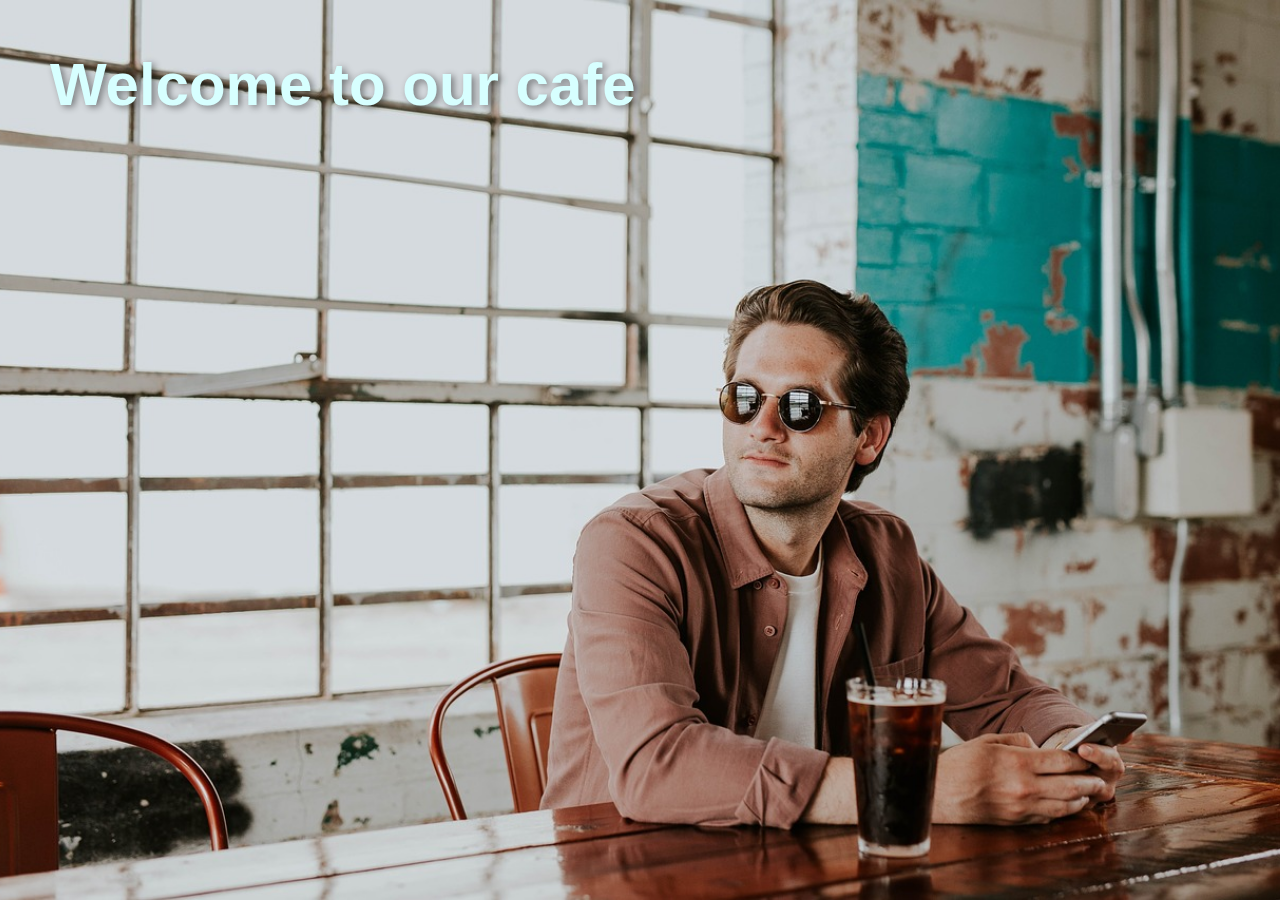
<file: background-images/index.html>
<!DOCTYPE html>
<html lang="en">

<head>
    <meta charset="UTF-8">
    <meta name="viewport" content="width=device-width, initial-scale=1.0">
    <meta http-equiv="X-UA-Compatible" content="ie=edge">
    <title>TBD</title>

    <link rel="stylesheet" href="styles.css">
</head>

<body>
    <section>
        <div>
            <h1>
                Welcome to our cafe
            </h1>
        </div>
    </section>
</body>

</html>
</file>
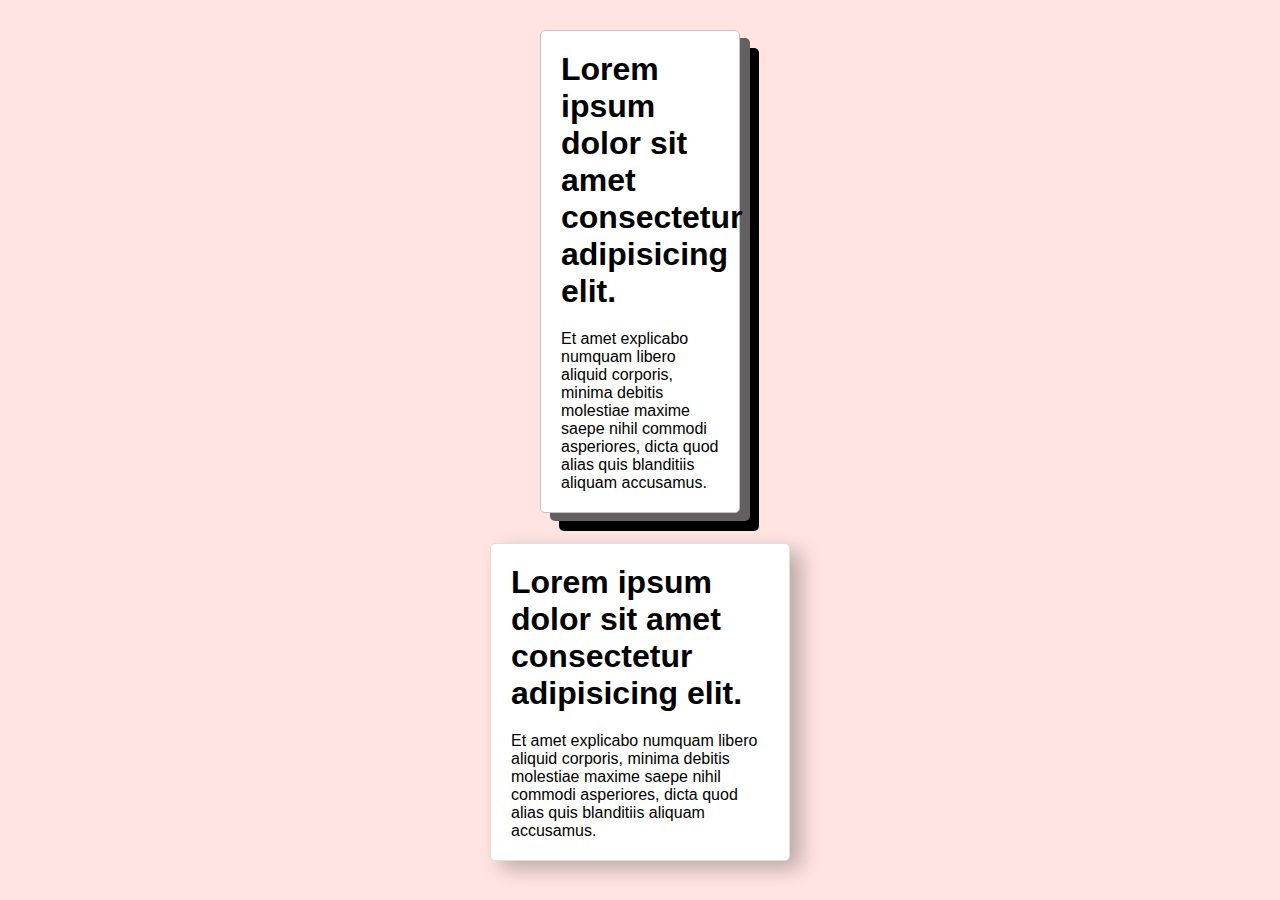
<file: box-shadow/index.html>
<!DOCTYPE html>
<html lang="en">

<head>
    <meta charset="UTF-8">
    <meta name="viewport" content="width=device-width, initial-scale=1.0">
    <meta http-equiv="X-UA-Compatible" content="ie=edge">
    <title>UIB: background images, visibility, pseudo element, box shadow</title>

    <link rel="stylesheet" href="styles.css">
</head>

<body>
    <!-- Box shadow -->
    <section>
        <div class="card card-var-stack">
            <h1>Lorem ipsum dolor sit amet consectetur adipisicing elit.</h1>
            <p>
                Et amet explicabo numquam libero aliquid
                corporis, minima debitis molestiae maxime saepe nihil commodi asperiores, dicta quod alias quis
                blanditiis aliquam accusamus.
            </p>
        </div>
    </section>

    <section>
        <div class="card card-var-shadow">
            <h1>Lorem ipsum dolor sit amet consectetur adipisicing elit.</h1>
            <p>
                Et amet explicabo numquam libero aliquid
                corporis, minima debitis molestiae maxime saepe nihil commodi asperiores, dicta quod alias quis
                blanditiis aliquam accusamus.
            </p>
        </div>
    </section>
</body>

</html>
</file>
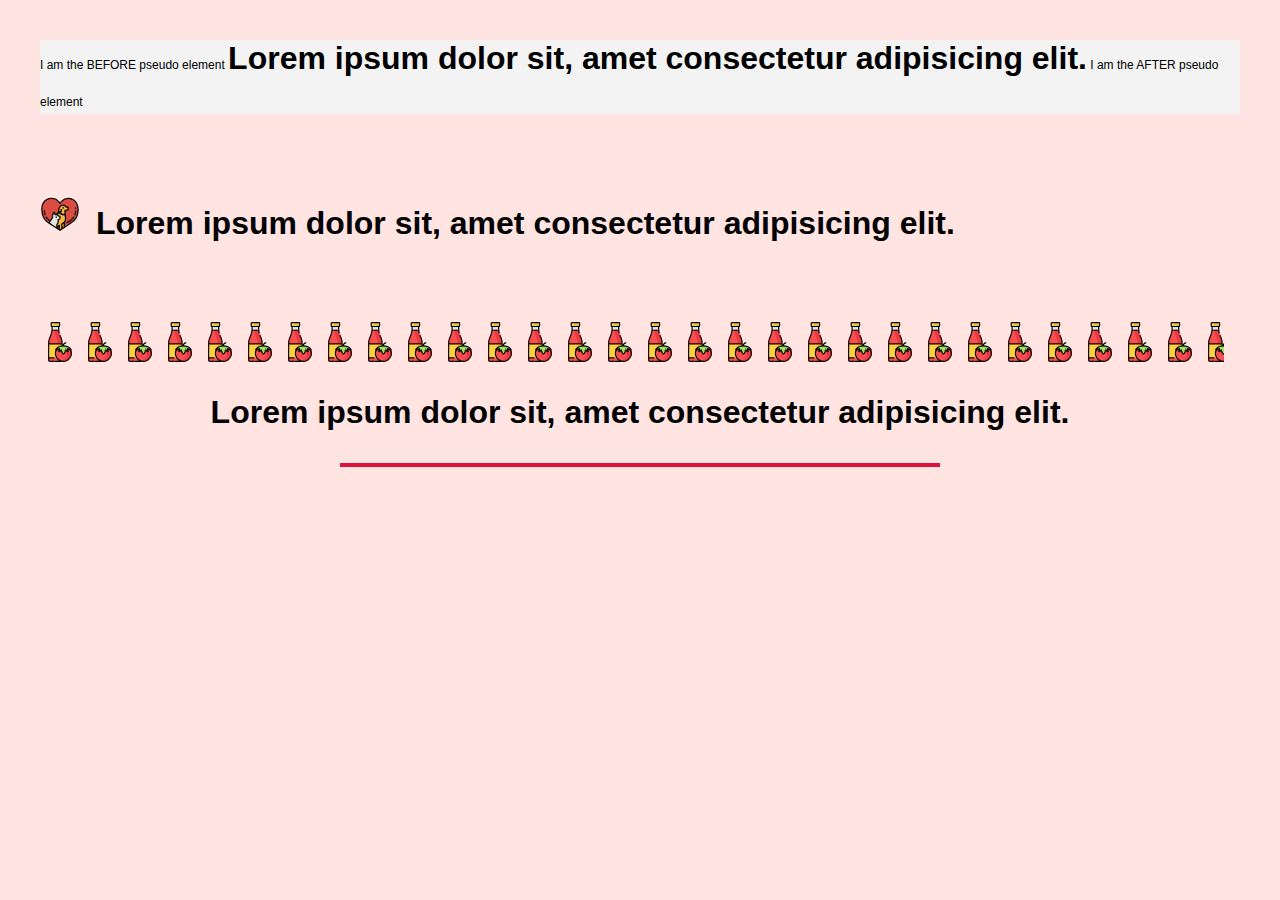
<file: pseudo-elements/index.html>
<!DOCTYPE html>
<html lang="en">

<head>
    <meta charset="UTF-8">
    <meta name="viewport" content="width=device-width, initial-scale=1.0">
    <meta http-equiv="X-UA-Compatible" content="ie=edge">
    <title>Pseudo Elements: ::before and ::after</title>

    <link rel="stylesheet" href="styles.css">
</head>

<body>
    <!-- Pseudo element with content -->
    <section class="pseudo-example">
        <div>
            <h1>Lorem ipsum dolor sit, amet consectetur adipisicing elit.</h1>
        </div>
    </section>

    <!-- Vet shop headline example -->
    <!-- Pseudo elements without content -->
    <section>
        <div>
            <h1 class="vet-shop-headline">Lorem ipsum dolor sit, amet consectetur adipisicing elit.</h1>
        </div>
    </section>

    <!-- Restaurant headline example -->
    <!-- Pseudo elements without content -->
    <section>
        <div>
            <h1 class="restaurant-headline">Lorem ipsum dolor sit, amet consectetur adipisicing elit.</h1>
        </div>
    </section>
</body>

</html>
</file>
<file: background-images/styles.css>
:root {
    font-size: 62.5%;
}

* {
    margin: 0;
    padding: 0;
    box-sizing: border-box;
}

body {
    font-family: sans-serif;
    font-size: 1.6rem;
}

/* Mobile first */
div {
    height: 100vh;
    background-image: url(images/people-2563341_1280.jpg);
    background-size: cover;
    background-repeat: no-repeat;
    /*
    You can use numbers or predefined values like center, left, right
    */
    /* background-position: right center; */
    background-position: 70% 30%;
}

div h1 {
    padding: 2rem;
    font-size: 4rem;
    color: #d7ffff;
    /* Adding text shadow for better readability */
    text-shadow: 3px 2px 7px rgb(0 0 0 / 45%);
}

@media (min-width:768px) {
    div h1 {
        width: 80%;
        padding: 50px;
        font-size: 6rem;
    }
}
</file>
<file: box-shadow/styles.css>
:root {
    font-size: 62.5%; /* 10px */
}

* {
    margin: 0;
    padding: 0;
    box-sizing: border-box;
}

body {
    background-color: mistyrose;
    font-family: sans-serif;
    font-size: 1.6rem;
}

/* Base class for card */
.card {
    background-color: white;
    border: 1px solid #c5c2c2;
    border-radius: 5px;
    padding: 2rem; /* 10px */
}

/* Variation stack */
.card-var-stack {
    width: 200px;
    /* 
    You can add multiple shadows, you can use the text shadow tool in Chrome
    */
    box-shadow: 10px 8px 0 0px #626060, 19px 18px 0 0px black;
    margin: 3rem auto; 
}

h1 {
    margin-bottom: 2rem;
}

/* Variation shadow */
.card-var-shadow {
    width: 300px;
    border: 1px solid #dfdfdf;
    box-shadow: 11px 8px 20px rgb(0 0 0 / 26%);
    margin: 3rem auto;
}
</file>
<file: pseudo-elements/styles.css>
:root {
    font-size: 62.5%;
}

* {
    margin: 0;
    padding: 0;
    box-sizing: border-box;
}

body {
    background-color: mistyrose;
    font-family: sans-serif;
    font-size: 1.6rem;
}

section {
    padding: 40px;
}

/* ::before, ::after */
/* Example pseudo element with content */
.pseudo-example h1 {
    background-color: #f3f3f3;
}

.pseudo-example h1::before,
.pseudo-example h1::after {
    font-size: 1.2rem;
    font-weight: normal;
}

.pseudo-example h1::before {
    /*
    This content will appear in the beginning
    of the headline, right BEFORE the content
    that was added directly in the HTML
    */
    content: 'I am the BEFORE pseudo element ';
}

.pseudo-example h1::after {
    /*
    This content will appear in the beginning
    of the headline, right AFTER the content
    that was added directly in the HTML
    */
    content: ' I am the AFTER pseudo element';
}

/* Example pseudo element without content */
/* Vet shop */
.vet-shop-headline::before {
    display: inline-block;
    width: 40px;
    height: 40px;
    /* you could also add a border to a pseudo element */
    /* border: 1px solid hotpink; */
    background-image: url(images/dog-tags-military.svg);
    background-size: contain;
    margin-right: 1.6rem;
    /* We need to add this property, otherwise the pseudo element will not be displayed */
    content: '';
}

/* Restaurant */
.restaurant-headline {
    text-align: center;
}

.restaurant-headline::before {
    display: block;
    height: 40px;
    /* you could also add a border to a pseudo element */
    /* border: 1px solid hotpink; */
    background-image: url(images/ketchup.svg);
    background-size: contain;
    margin-right: 1.6rem;
    margin-bottom: 3.2rem;
    /* We need to add this property, otherwise the pseudo element will not be displayed */
    content: '';
}

.restaurant-headline::after {
    /* 
        By default pseudo elements are inline elements, 
        so we need to set them to block if we want to add 
        width and height
    */
    display: block;
    width: 50%;
    height: 4px;
    background-color: crimson;
    margin: 3.2rem auto;
    /* We need to add this property, otherwise the pseudo element will not be displayed */
    content: '';
}
</file>
